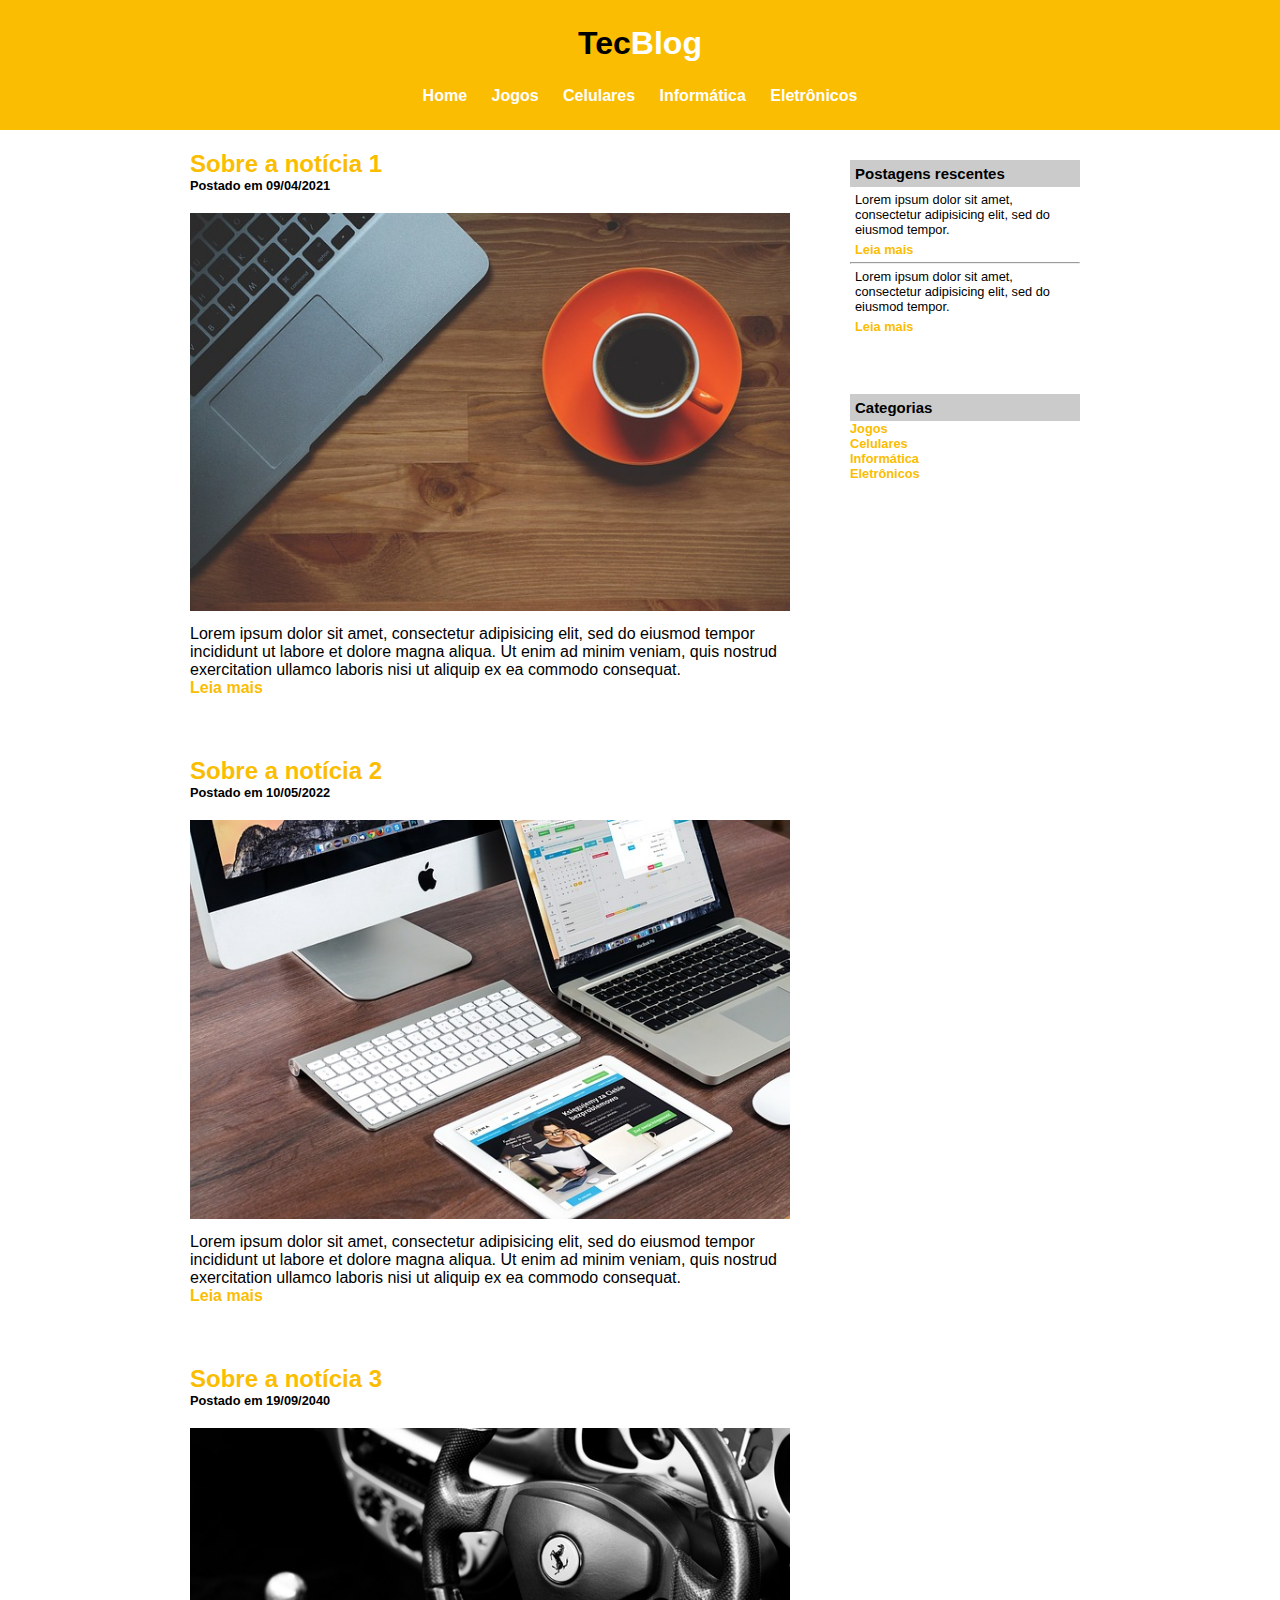
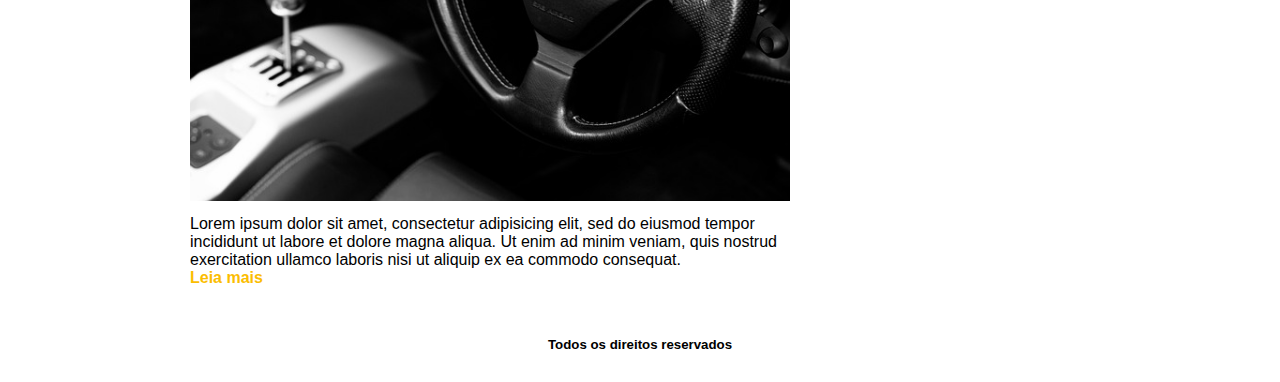
<file: index.html>
<!DOCTYPE html>
	
	<html>
	
	<head>
		
		<title>TecBlog - O seu Blog de tecnologia</title>
		<meta charset="utf-8">
		<link rel="stylesheet" type="text/css" href="formata.css">
	
	</head>
	
	<body>
		<!--- Menud do site INÍCIO-->
		<div id="principal-menu">
			
			<div id="nome">
				<h1>
					Tec<span class="branco">Blog</span>
				</h1>
			</div>
			
			<div id="links-todos">
				<a href="index.html" id="links-inicio">Home</a>
				<a href="jogos.html" id="links-inicio">Jogos</a>
				<a href="celulares.html" id="links-inicio">Celulares</a>
				<a href="" id="links-inicio">Informática</a>
				<a href="" id="links-inicio">Eletrônicos</a>
				
			</div>
		
		</div>
		<!--- Menu do site FIM-->

		<div id="pagina-principal">
			
			<div class="barra-central"> <!--- Barra central-->

				<div>
					<h2>Sobre a notícia 1</h2>
				</div>

				<span class="data">Postado em 09/04/2021</span>

				<img src="imagem1.jpg" class="imagens">

				<p>
					Lorem ipsum dolor sit amet, consectetur adipisicing elit, sed do eiusmod
					tempor incididunt ut labore et dolore magna aliqua. Ut enim ad minim veniam,
					quis nostrud exercitation ullamco laboris nisi ut aliquip ex ea commodo
					consequat.
				</p>

				<a href="">Leia mais</a>

				<div class="espaco">
					<h2>Sobre a notícia 2</h2>
				</div>

				<span class="data">Postado em 10/05/2022</span>

				<img src="imagem2.jpg" class="imagens">

				<p>
					Lorem ipsum dolor sit amet, consectetur adipisicing elit, sed do eiusmod
					tempor incididunt ut labore et dolore magna aliqua. Ut enim ad minim veniam,
					quis nostrud exercitation ullamco laboris nisi ut aliquip ex ea commodo
					consequat.
				</p>

				<a href="">Leia mais</a>

				<div class="espaco">
					<h2>Sobre a notícia 3</h2>
				</div>

				<span class="data">Postado em 19/09/2040</span>

				<img src="imagem5.jpg" class="imagens">

				<p>
					Lorem ipsum dolor sit amet, consectetur adipisicing elit, sed do eiusmod
					tempor incididunt ut labore et dolore magna aliqua. Ut enim ad minim veniam,
					quis nostrud exercitation ullamco laboris nisi ut aliquip ex ea commodo
					consequat.
				</p>

				<a href="">Leia mais</a>
				

				
			</div>						<!---FIM Barra central-->

			<!--Barra LATERL-->

			<div class="barra-lateral">
				<div class="cinza">
					<h3>Postagens rescentes</h3>
				</div>

				<p style="padding: 5px">
					Lorem ipsum dolor sit amet, consectetur adipisicing elit, sed do eiusmod
					tempor.
				</p>

				<a href="" style="padding: 10px 5px">Leia mais</a>

				<hr style="margin-top: 5px">

				<p style="padding: 5px">
					Lorem ipsum dolor sit amet, consectetur adipisicing elit, sed do eiusmod
					tempor.
				</p>

				<a href="" style="padding: 10px 5px">Leia mais</a>

				<div class="cinza" style="margin-top: 60px">
					<h3>Categorias</h3>
				</div>

				<div style="margin-bottom: 5px">
					<a href="">Jogos</a><br>
					<a href="">Celulares</a><br>
					<a href="">Informática</a><br>
					<a href="">Eletrônicos</a><br>
				</div>
		
		</div>
		<!--FIM Barra LATERL-->
			
			<div id="direitos">
				
				<h5>Todos os direitos reservados</h5>

			</div>

			<!-- Fim LATERAL -->
		
		</div>

	</body>

</html>
</file>
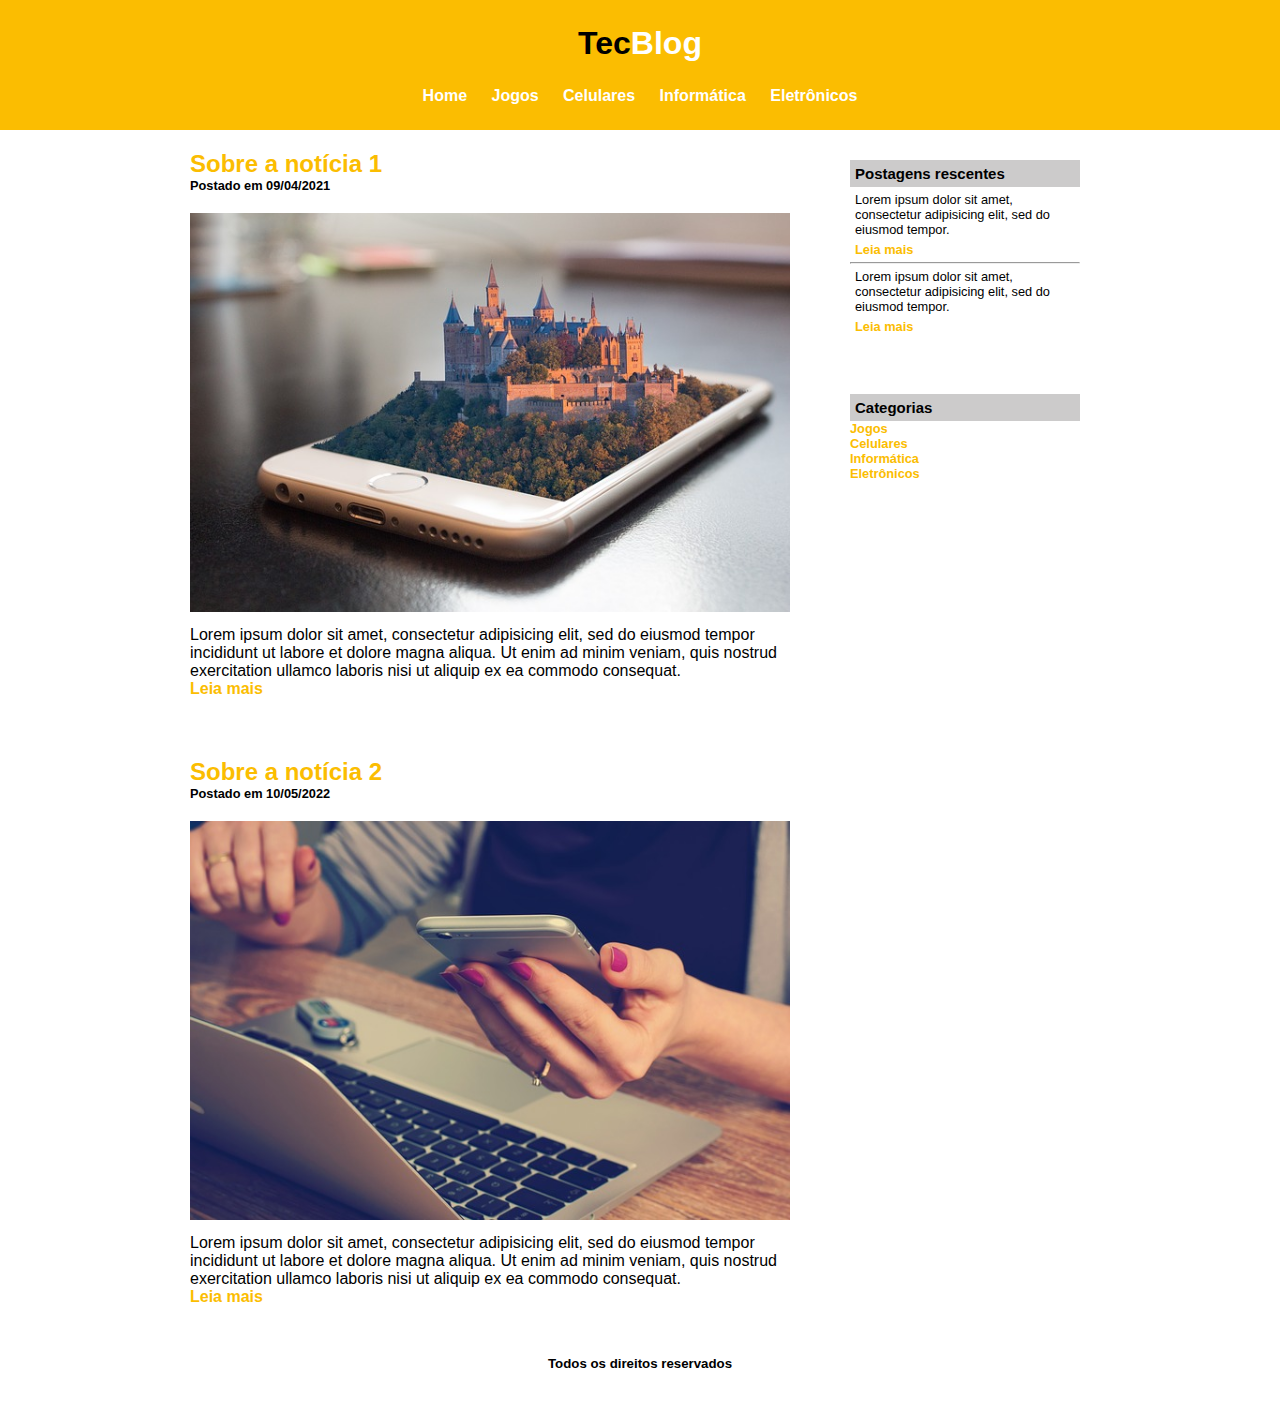
<file: celulares.html>
<!DOCTYPE html>
	
	<html>
	
	<head>
		
		<title>TecBlog - O seu Blog de tecnologia</title>
		<meta charset="utf-8">
		<link rel="stylesheet" type="text/css" href="formata.css">
	
	</head>
	
	<body>
		<!--- Menud do site INÍCIO-->
		<div id="principal-menu">
			
			<div id="nome">
				<h1>
					Tec<span class="branco">Blog</span>
				</h1>
			</div>
			
			<div id="links-todos">
				<a href="index.html" id="links-inicio">Home</a>
				<a href="jogos.html" id="links-inicio">Jogos</a>
				<a href="celulares.html" id="links-inicio">Celulares</a>
				<a href="" id="links-inicio">Informática</a>
				<a href="" id="links-inicio">Eletrônicos</a>
				
			</div>
		
		</div>
		<!--- Menu do site FIM-->

		<div id="pagina-principal">
			
			<div class="barra-central"> <!--- Barra central-->

				<div>
					<h2>Sobre a notícia 1</h2>
				</div>

				<span class="data">Postado em 09/04/2021</span>

				<img src="imagem3.jpg" class="imagens">

				<p>
					Lorem ipsum dolor sit amet, consectetur adipisicing elit, sed do eiusmod
					tempor incididunt ut labore et dolore magna aliqua. Ut enim ad minim veniam,
					quis nostrud exercitation ullamco laboris nisi ut aliquip ex ea commodo
					consequat.
				</p>

				<a href="">Leia mais</a>

				<div class="espaco">
					<h2>Sobre a notícia 2</h2>
				</div>

				<span class="data">Postado em 10/05/2022</span>

				<img src="imagem4.jpg" class="imagens">

				<p>
					Lorem ipsum dolor sit amet, consectetur adipisicing elit, sed do eiusmod
					tempor incididunt ut labore et dolore magna aliqua. Ut enim ad minim veniam,
					quis nostrud exercitation ullamco laboris nisi ut aliquip ex ea commodo
					consequat.
				</p>

				<a href="">Leia mais</a>

				
			</div>						<!---FIM Barra central-->

			<!--Barra LATERL-->

			<div class="barra-lateral">
				<div class="cinza">
					<h3>Postagens rescentes</h3>
				</div>

				<p style="padding: 5px">
					Lorem ipsum dolor sit amet, consectetur adipisicing elit, sed do eiusmod
					tempor.
				</p>

				<a href="" style="padding: 10px 5px">Leia mais</a>

				<hr style="margin-top: 5px">

				<p style="padding: 5px">
					Lorem ipsum dolor sit amet, consectetur adipisicing elit, sed do eiusmod
					tempor.
				</p>

				<a href="" style="padding: 10px 5px">Leia mais</a>

				<div class="cinza" style="margin-top: 60px">
					<h3>Categorias</h3>
				</div>

				<div style="margin-bottom: 5px">
					<a href="">Jogos</a><br>
					<a href="">Celulares</a><br>
					<a href="">Informática</a><br>
					<a href="">Eletrônicos</a><br>
				</div>
		
		</div>
		<!--FIM Barra LATERL-->
			
			<div id="direitos">
				
				<h5>Todos os direitos reservados</h5>

			</div>

			<!-- Fim LATERAL -->
		
		</div>

	</body>

</html>
</file>
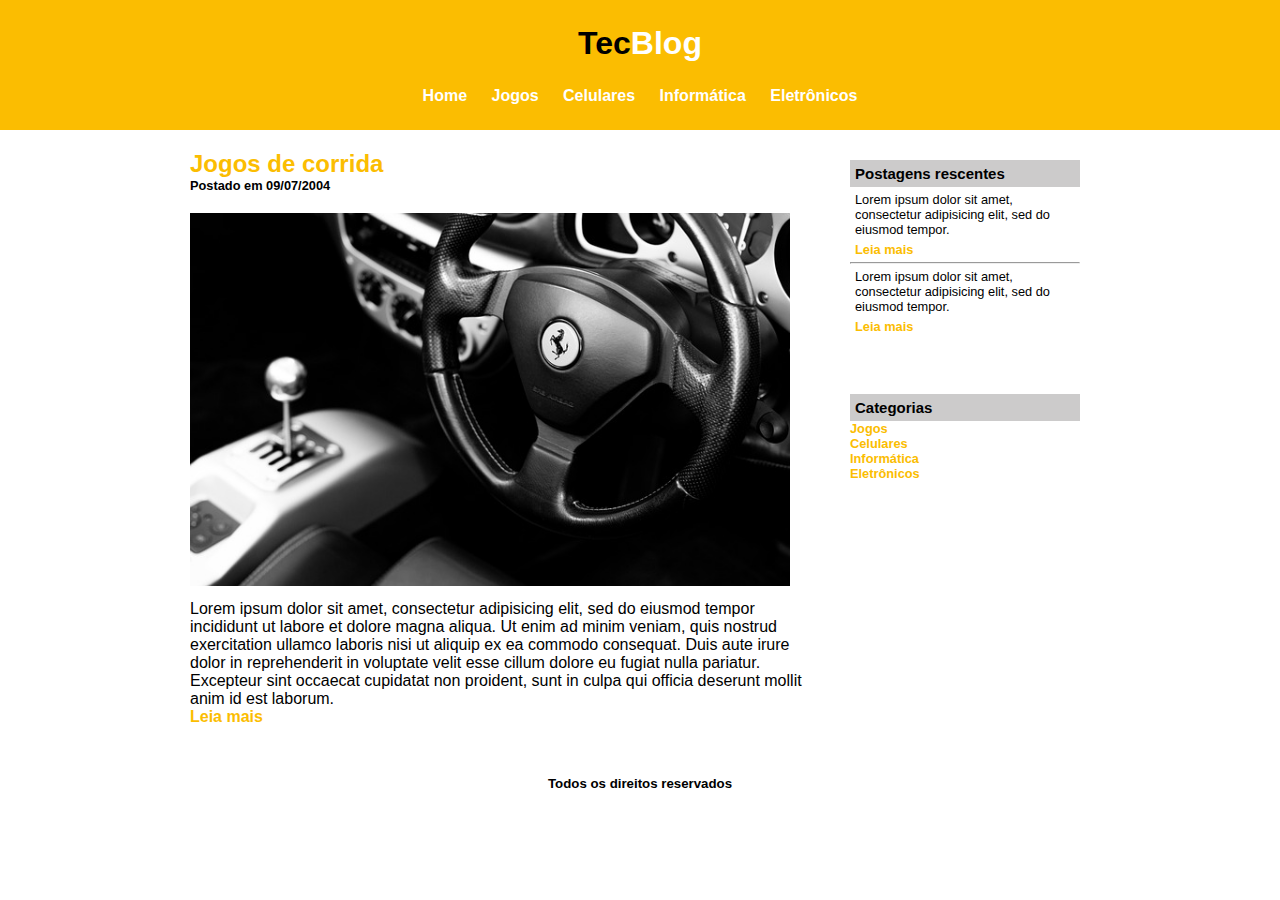
<file: jogos.html>
<!DOCTYPE html>
	
	<html>
	
	<head>
		
		<title>TecBlog - Jogos</title>
		<meta charset="utf-8">
		<link rel="stylesheet" type="text/css" href="formata.css">
	
	</head>
	
	<body>
		<!--- Menud do site INÍCIO-->
		<div id="principal-menu">
			
			<div id="nome">
				<h1>
					Tec<span class="branco">Blog</span>
				</h1>
			</div>
			
			<div id="links-todos">
				<a href="index.html" id="links-inicio">Home</a>
				<a href="jogos.html" id="links-inicio">Jogos</a>
				<a href="celulares.html" id="links-inicio">Celulares</a>
				<a href="" id="links-inicio">Informática</a>
				<a href="" id="links-inicio">Eletrônicos</a>
				
			</div>
		
		</div>
		<!--- Menu do site FIM-->

		<div id="pagina-principal">
			
			<div class="barra-central"> <!--- Barra central-->

				<div>
					<h2>Jogos de corrida</h2>
				</div>

				<span class="data">Postado em 09/07/2004</span>

				<img src="imagem5.jpg" class="imagens">

				<p>
					Lorem ipsum dolor sit amet, consectetur adipisicing elit, sed do eiusmod
					tempor incididunt ut labore et dolore magna aliqua. Ut enim ad minim veniam,
					quis nostrud exercitation ullamco laboris nisi ut aliquip ex ea commodo
					consequat. Duis aute irure dolor in reprehenderit in voluptate velit esse
					cillum dolore eu fugiat nulla pariatur. Excepteur sint occaecat cupidatat non
					proident, sunt in culpa qui officia deserunt mollit anim id est laborum.
				</p>

				<a href="">Leia mais</a>

		</div>

				<!---FIM Barra central-->

			<!--Barra LATERL-->

			<div class="barra-lateral">
				<div class="cinza">
					<h3>Postagens rescentes</h3>
				</div>

				<p style="padding: 5px">
					Lorem ipsum dolor sit amet, consectetur adipisicing elit, sed do eiusmod
					tempor.
				</p>

				<a href="" style="padding: 10px 5px">Leia mais</a>

				<hr style="margin-top: 5px">

				<p style="padding: 5px">
					Lorem ipsum dolor sit amet, consectetur adipisicing elit, sed do eiusmod
					tempor.
				</p>

				<a href="" style="padding: 10px 5px">Leia mais</a>

				<div class="cinza" style="margin-top: 60px">
					<h3>Categorias</h3>
				</div>

				<div style="margin-bottom: 5px">
					<a href="">Jogos</a><br>
					<a href="">Celulares</a><br>
					<a href="">Informática</a><br>
					<a href="">Eletrônicos</a><br>
				</div>
		
		</div>
		<!--FIM Barra LATERL-->
			
			<div id="direitos">
				
				<h5>Todos os direitos reservados</h5>

			</div>

			<!-- Fim LATERAL -->
		
		</div>








	</body>

</html>
</file>
<file: formata.css>
* {padding: 0; margin: 0;} /** recurso para anular formatações pré-aplicadas**/

body {background: background: #e6e6e6; text-align: center; font-family: "Arial", Verdana, Helvetica, Sans-serif ;}

/** MENU formatação **/
#principal-menu {background: #FBBD01; padding: 10px;}

#nome, #links-todos{padding: 10px; margin: 5px;}

#links-inicio {padding: 5px; margin: 5px;}

.branco {color: white;}

	a {text-decoration: none; font-weight: bold;}

	#principal-menu a:link, #principal-menu a:visited {color: white;}

	#principal-menu a:hover {background: white; color: #FBBD01; text-decoration: none;}
/** FIM MENU formatação **/

/** PÁGINA PRINCIPAL **/

#pagina-principal {width: 900px; margin: 20px auto;}

.barra-central {margin-bottom: 40px; width: 630px; float: left; text-align: left;}

.barra-lateral {width: 230px; float: right; text-align: left; font-size: 0.8em; padding: 10px;}

#direitos {clear: both; font-weight: bold; padding: 10px;}

.imagens {width: 600px; padding-bottom: 10px;}

.data {font-size: 0.8em; display: block; margin-bottom: 10px; padding-bottom: 10px; font-weight: bold;}

.espaco{margin-top: 60px;}

h2 {color: #FBBD01;}

a:link, a:visited{color: #FBBD01;}

a:hover {text-decoration: underline;}

.cinza {background: #CCCBCB; padding: 5px;}
</file>
